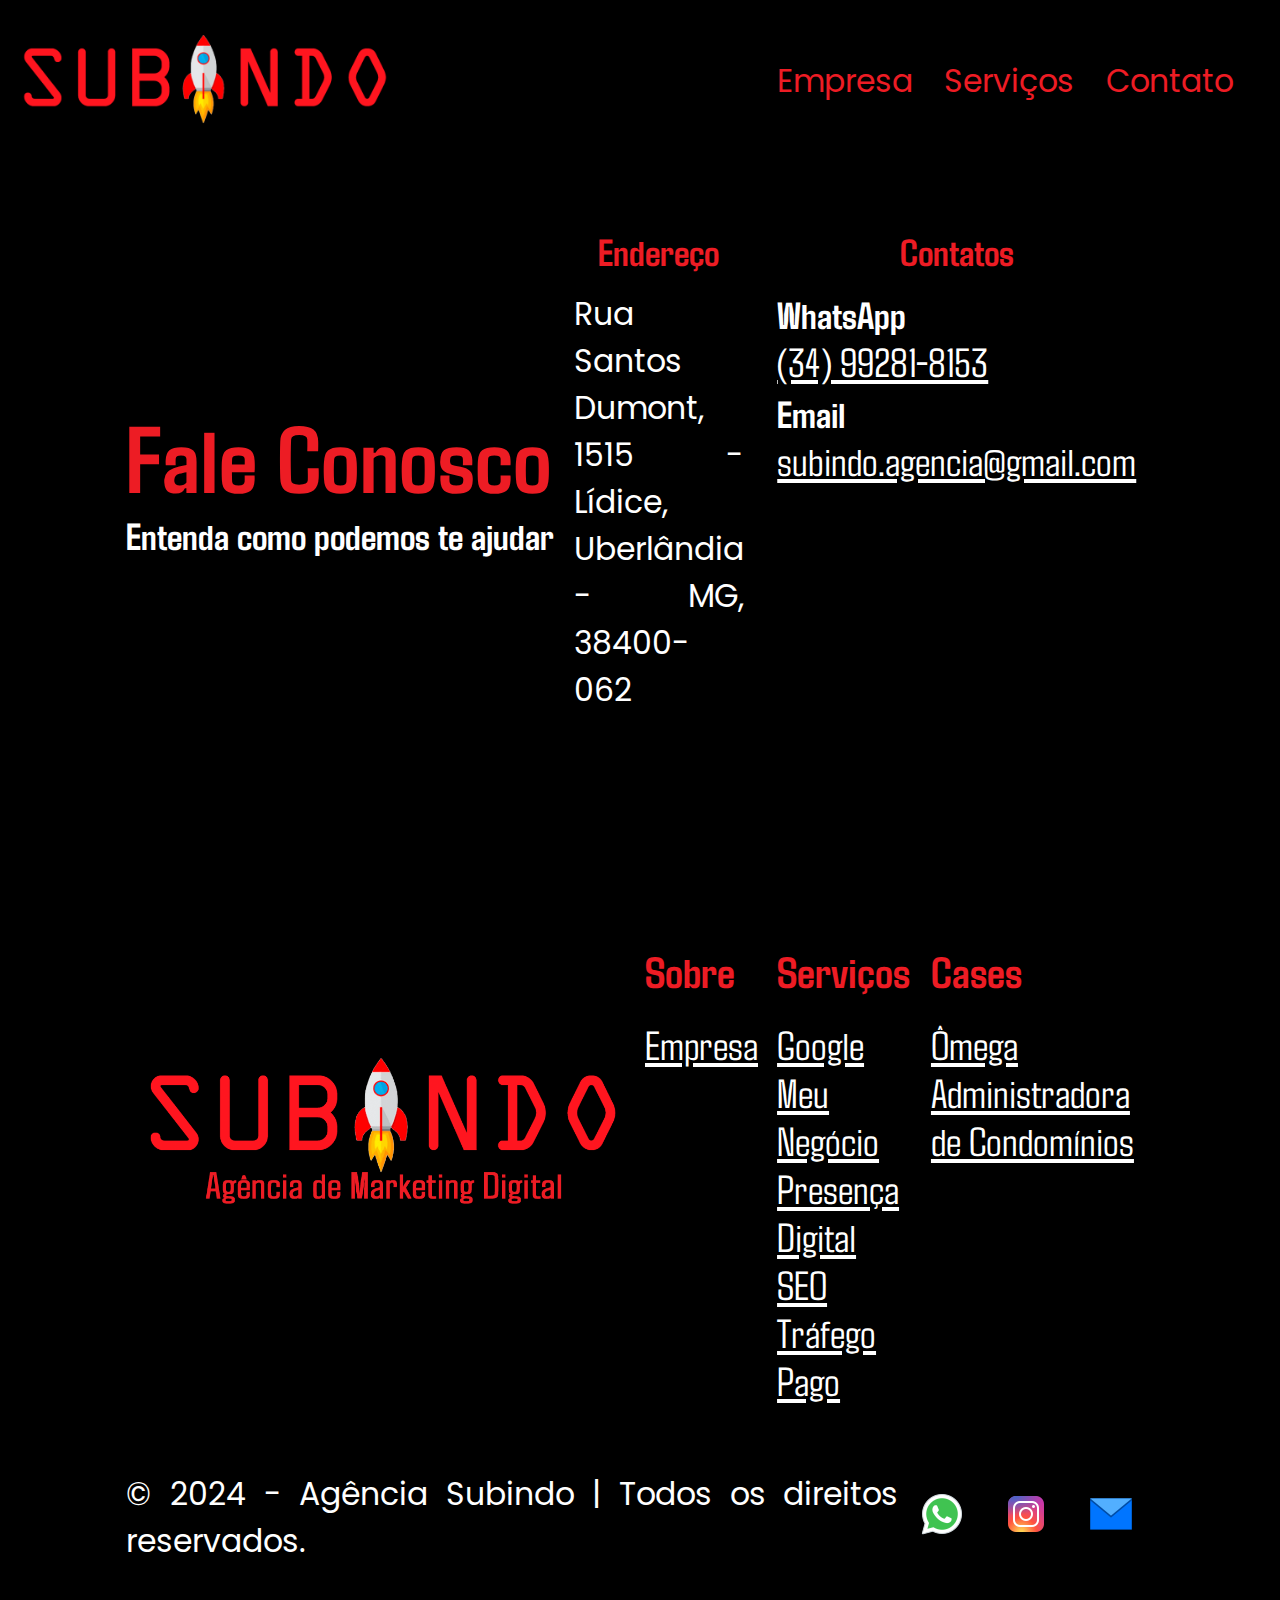
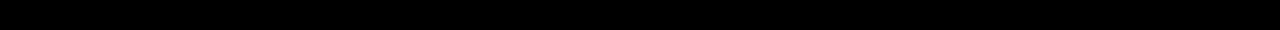
<file: pages/contato.html>
<!DOCTYPE html>
<html lang="pt-br">
    <head>
        <meta charset="UTF-8">
        <meta name="viewport" content="width=device-width, initial-scale=1.0">

        <link rel="stylesheet" href="../assets/css/style.css">

        <link rel="shortcut icon" href="../assets/images/favicon/favicon.png">

        <title>Subindo | Agência de Marketing Digital</title>
    </head>
    <body>
        <main>
            <header class="background-preto">
                <nav id="lista__links_principais">
                    <div>
                        <a href="../"><img id="imagem__logo_subindo" src="../assets/images/logos/logo-subindo900x248.png" alt="Logo Subindo Agência"></a>
                    </div>
                    <ul>
                        <li><a href="sobre.php"><p class="color-vermelho">Empresa</p></a></li>
                        <li id="click__links_secundarios">
                            <p class="color-vermelho">Serviços</p>
                            <nav id="lista__links_secundarios">
                                <ul>
                                    <li><a href="google_meu_negocio.php"><p class="color-vermelho">Google Meu Negócio</p></a></li>
                                    <li><a href="presenca_digital.php"><p class="color-vermelho">Presença Digital</p></a></li>
                                    <li><a href="seo.php"><p class="color-vermelho">SEO</p></a></li>
                                    <li><a href="trafego_pago.php"><p class="color-vermelho">Tráfego Pago</p></a></li>
                                </ul>
                            </nav>
                        </li>
                        <li><a href=""><p class="color-vermelho">Contato</p></a></li>
                    </ul>
                    <div id="toggle-btn">
                        <p class="color-vermelho">&#9776;</p>
                    </div>
                </nav>
            </header>
            <section>
                <nav class="dropdown__menu_celular">
                    <ul class="links_principais centralizar alinhamento-coluna">
                        <li><a href="pages/sobre.php"><p class="color-branco">Empresa</p></a></li>
                        <li id="click__links_secundarios_menu_celular" class="centralizar alinhamento-coluna">
                            <p class="color-branco">Serviços</p>
                            <nav class="lista__links_secundarios_menu_celular">
                                <ul class="centralizar alinhamento-coluna">
                                    <li><a href="google_meu_negocio.php"><p class="color-branco">Google Meu Negócio</p></a></li>
                                    <li><a href="presenca_digital.php"><p class="color-branco">Presença Digital</p></a></li>
                                    <li><a href="seo.php"><p class="color-branco">SEO</p></a></li>
                                    <li><a href="trafego_pago.php"><p class="color-branco">Tráfego Pago</p></a></li>
                                </ul>
                            </nav>
                        </li>
                        <li><a href=""><p class="color-branco">Contato</p></a></li>
                    </ul>
                </nav>
                <div id="container__above_the_fold_contato" class="background-preto centralizar padding-sessoes">
                    <div class="centralizar alinhamento-coluna metade">
                        <h1 class="color-vermelho">Fale Conosco</h1>
                        <h3 class="color-branco">Entenda como podemos te ajudar</h3>
                    </div>
                    <div>
                        <table>
                            <tr class="metade">
                                <td><h3 class="color-vermelho textos-contatos">Endereço</h3></td>
                                <td><h3 class="color-vermelho textos-contatos">Contatos</h3></td>
                            </tr>
                            <tr class="metade">
                                <td valign="top" style="padding: .5em;">
                                    <p class="color-branco">Rua Santos Dumont, 1515 - Lídice, Uberlândia - MG, 38400-062</p>
                                </td>
                                <td valign="top"  style="padding: .5em;">
                                    <ul id="container__contatos" class="color-branco alinhamento-coluna">
                                        <li class="alinhamento-linha">
                                            <h3 class="color-branco">WhatsApp</h3>
                                            <p>
                                                <a href="https://wa.me/5534992881-8153" class="color-branco hover_link">(34) 99281-8153</a>
                                            </p>
                                        </li>
                                        <li>
                                            <h3 class="color-branco">Email</h3>
                                            <p class="color-branco">
                                                <a href="mailto:support@subindo.agencia@gmail.com" class="color-branco hover_link">subindo.agencia@gmail.com</a>
                                            </p>
                                        </li>
                                    </ul>
                                </td>
                            </tr>
                        </table>
                        <div id="contatos" class="margem-cima">
                            <div class="alinhamento-coluna">
                                <h3 class="color-vermelho textos-contatos">Endereço</h3>
                                <p class="color-branco">Rua Santos Dumont, 1515 - Lídice, Uberlândia - MG, 38400-062</p>
                            </div>
                            <div class="alinhamento-coluna">
                                <h3 class="color-vermelho textos-contatos">Contatos</h3>
                                <ul id="container__contatos" class="color-branco alinhamento-coluna">
                                    <li class="alinhamento-linha">
                                        <h3 class="color-branco">WhatsApp</h3>
                                        <p>
                                            <a href="https://wa.me/5534992881-8153" class="color-branco hover_link">(34) 99281-8153</a>
                                        </p>
                                    </li>
                                    <li>
                                        <h3 class="color-branco">Email</h3>
                                        <p class="color-branco">
                                            <a href="mailto:support@subindo.agencia@gmail.com" class="color-branco hover_link">subindo.agencia@gmail.com</a>
                                        </p>
                                    </li>
                                </ul>
                            </div>
                        </div>
                    </div>
                </div>
            </section>
            <footer class="padding-sessoes background-preto centralizar alinhamento-coluna">
                <div class="centralizar">
                    <div class="centralizar metade">
                        <img id="imagem__logo_rodape" src="../assets/images/logos/logo-titulo900x300.png" alt="Logo Subindo">
                    </div>
                    <div id="links__footer" class="centralizar metade">
                        <table>
                            <tr>
                                <td>
                                    <h3 class="color-vermelho">Sobre</h3>
                                </td>
                                <td>
                                    <h3 class="color-vermelho">Serviços</h3>
                                </td>
                                <td>
                                    <h3 class="color-vermelho">Cases</h3>
                                </td>
                            </tr>
                            <tr>
                                <td valign="top">
                                    <ul class="alinhamento-coluna">
                                        <li><a class="hover_link links-rodape" href="sobre.php">Empresa</a></li>
                                    </ul>
                                </td>
                                <td valign="top">
                                    <ul class="alinhamento-coluna">
                                        <li><a class="hover_link links-rodape" href="google_meu_negocio.php">Google Meu Negócio</a></li>
                                        <li><a class="hover_link links-rodape" href="presenca_digital.php">Presença Digital</a></li>
                                        <li><a class="hover_link links-rodape" href="seo.php">SEO</a></li>
                                        <li><a class="hover_link links-rodape" href="trafego_pago.php">Tráfego Pago</a></li>
                                    </ul>
                                </td>
                                <td valign="top">
                                    <ul class="alinhamento-coluna">
                                        <li><a class="hover_link links-rodape" href="cases/case_omega.php">Ômega Administradora de Condomínios</a></li>
                                    </ul>
                                </td>
                            </tr>
                        </table>
                    </div>
                </div>
                <div id="container__footer" class="centralizar">
                    <p class="color-branco">&copy; 2024 - Agência Subindo | Todos os direitos reservados.</p>
                    <table>
                        <tr>
                            <td>
                                <a href="https://wa.me/5534992881-8153" target="_blank" class="icones-redes">
                                    <img class="imagens-rodape" src="../assets/images/icones/icons8-whatsapp-48.png" alt="Icone WhatsApp">
                                </a>
                            </td>
                            <td>
                                <a href="https://www.instagram.com/subindoagencia/" target="_blank" class="icones-redes">
                                    <img class="imagens-rodape" src="../assets/images/icones/icons8-instagram-48.png" alt="Icone Instagram">
                                </a>
                            </td>
                            <td>
                                <a href="mailto:support@subindo.agencia@gmail.com" target="_blank" class="icones-redes">
                                    <img class="imagens-rodape" src="../assets/images/icones/icons8-email-48.png" alt="Icone Email">
                                </a>
                            </td>
                        </tr>
                    </table>
                </div>
            </footer>
        </main>
        <script src="../assets/js/script.js"></script>
    </body>
</html>
</file>
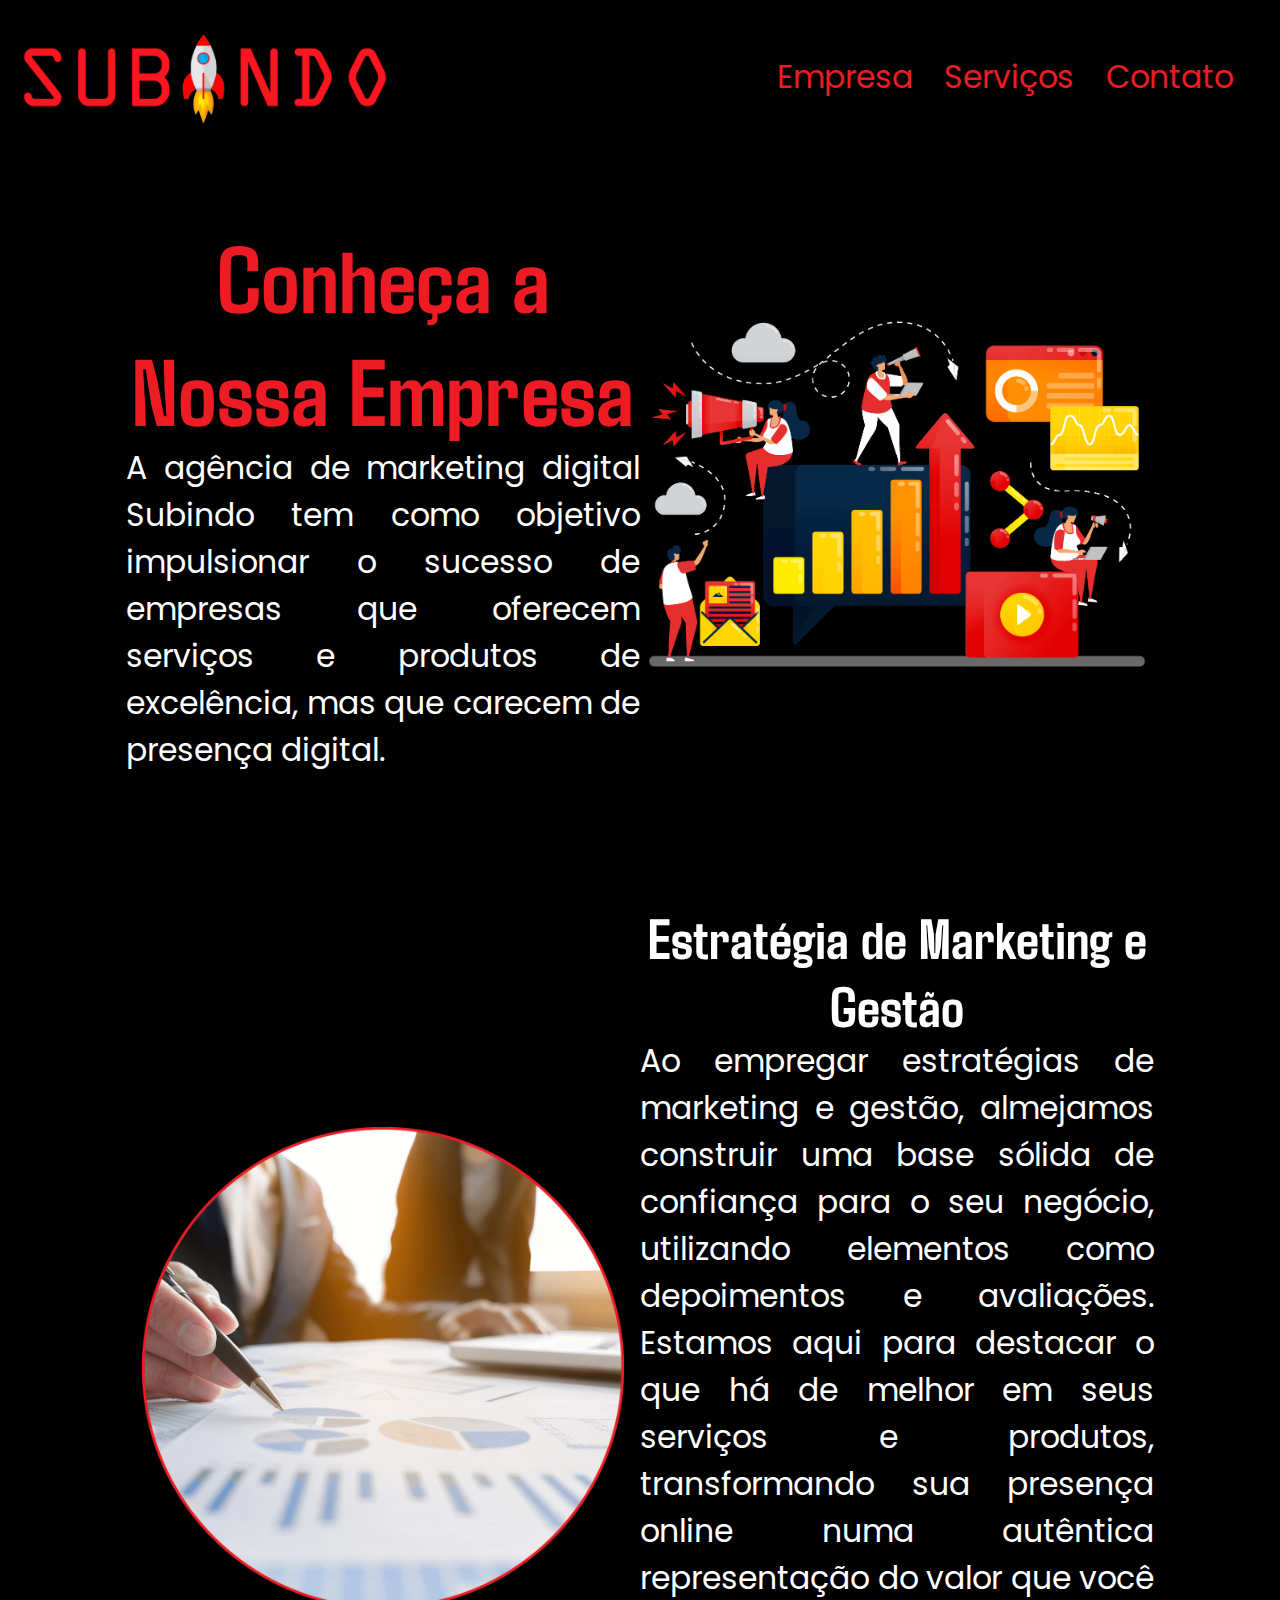
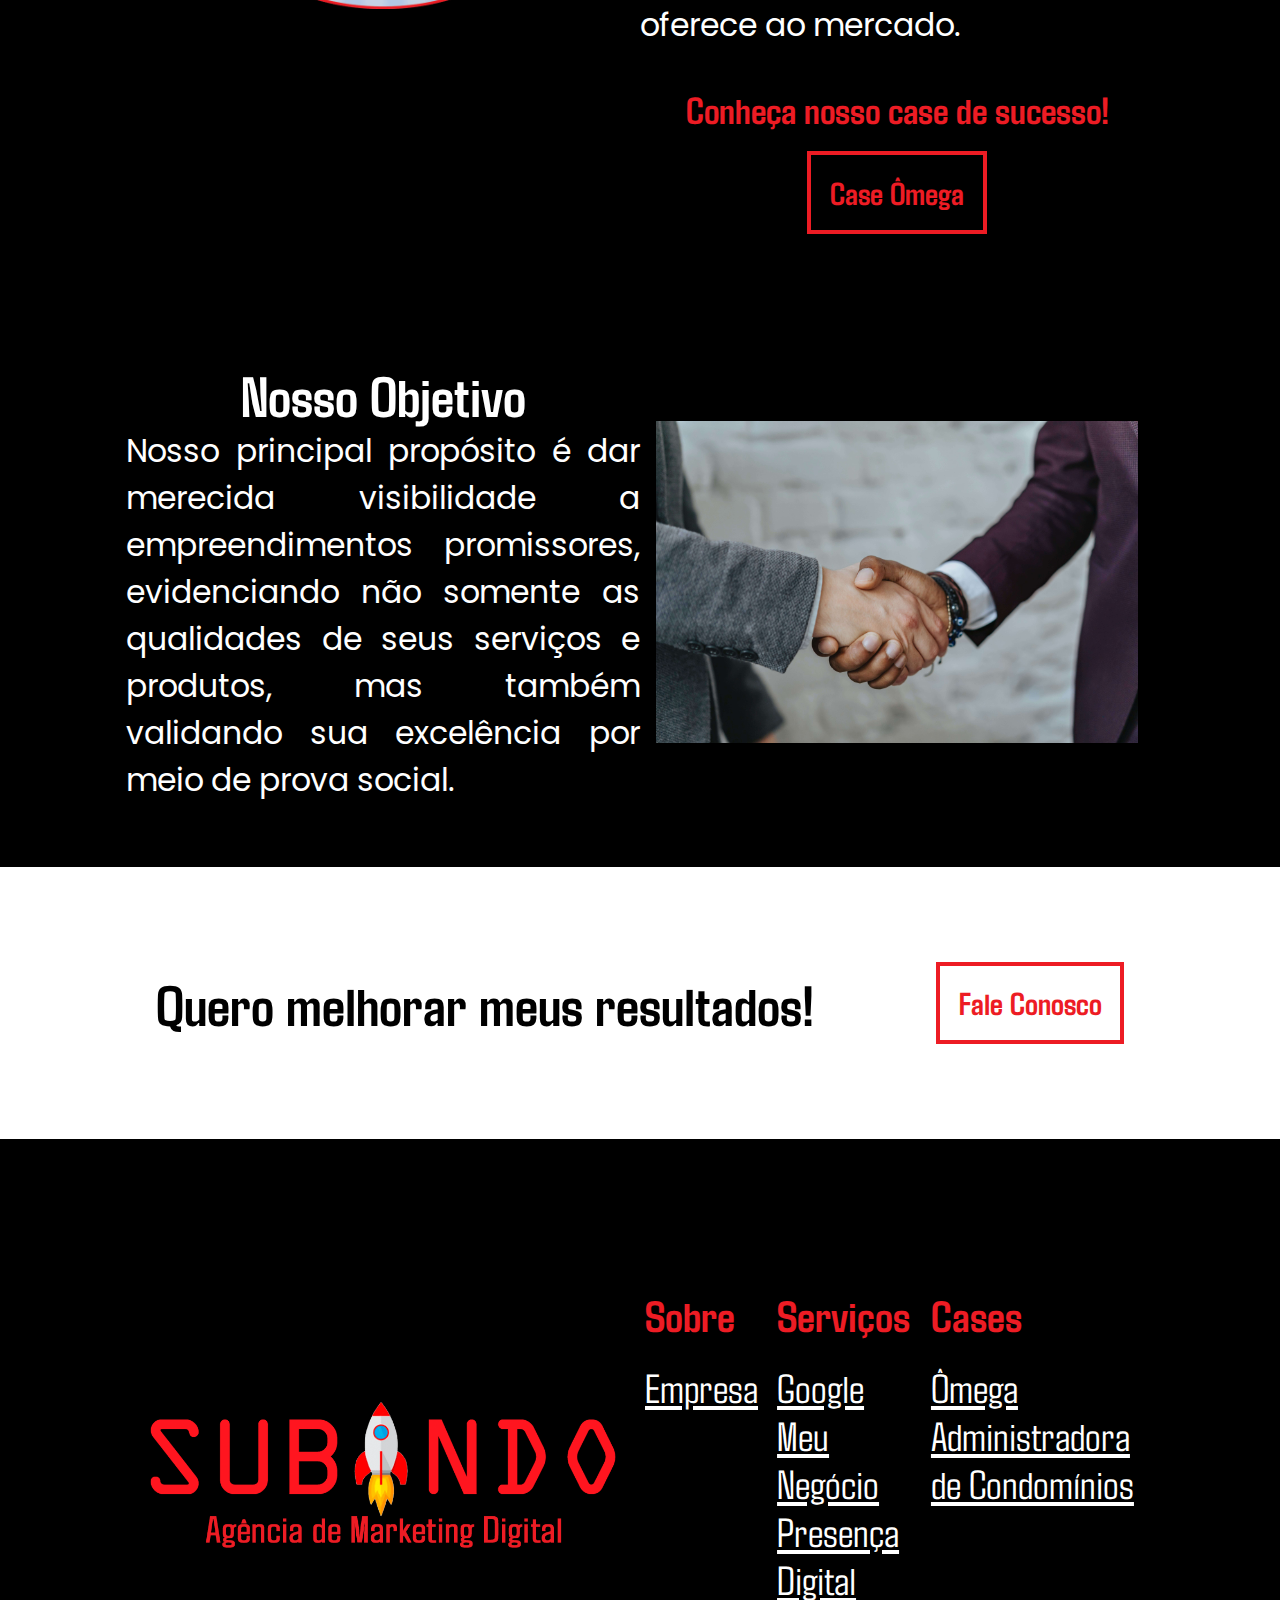
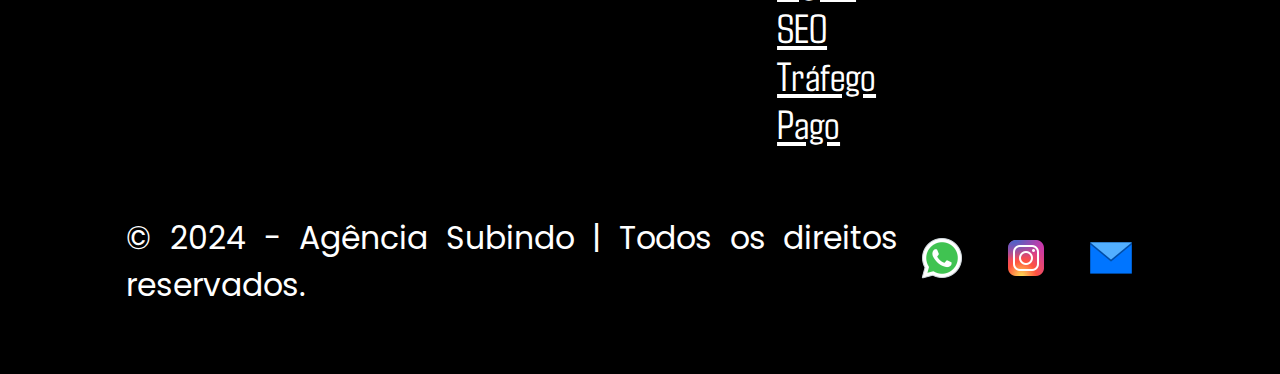
<file: pages/sobre.html>
<!DOCTYPE html>
<html lang="pt-br">
    <head>
        <meta charset="UTF-8">
        <meta name="viewport" content="width=device-width, initial-scale=1.0">

        <link rel="stylesheet" href="../assets/css/style.css">

        <link rel="shortcut icon" href="../assets/images/favicon/favicon.png">

        <title>Subindo | Agência de Marketing Digital</title>
    </head>
    <body>
        <main>
            <header class="background-preto">
                <nav id="lista__links_principais">
                    <div>
                        <a href="../" style="display: flex;"><img id="imagem__logo_subindo" src="../assets/images/logos/logo-subindo900x248.png" alt="Logo Subindo Agência"></a>
                    </div>
                    <ul>
                        <li><a href=""><p class="color-vermelho">Empresa</p></a></li>
                        <li id="click__links_secundarios">
                            <p class="color-vermelho">Serviços</p>
                            <nav id="lista__links_secundarios">
                                <ul>
                                    <li><a href="google_meu_negocio.php"><p class="color-vermelho">Google Meu Negócio</p></a></li>
                                    <li><a href="presenca_digital.php"><p class="color-vermelho">Presença Digital</p></a></li>
                                    <li><a href="seo.php"><p class="color-vermelho">SEO</p></a></li>
                                    <li><a href="trafego_pago.php"><p class="color-vermelho">Tráfego Pago</p></a></li>
                                </ul>
                            </nav>
                        </li>
                        <li><a href="contato.php"><p class="color-vermelho">Contato</p></a></li>
                    </ul>
                    <div id="toggle-btn">
                        <p class="color-vermelho">&#9776;</p>
                    </div>
                </nav>
            </header>
            <section>
                <nav class="dropdown__menu_celular">
                    <ul class="links_principais centralizar alinhamento-coluna">
                        <li><a href=""><p class="color-branco">Empresa</p></a></li>
                        <li id="click__links_secundarios_menu_celular" class="centralizar alinhamento-coluna">
                            <p class="color-branco">Serviços</p>
                            <nav class="lista__links_secundarios_menu_celular">
                                <ul class="centralizar alinhamento-coluna">
                                    <li><a href="google_meu_negocio.php"><p class="color-branco">Google Meu Negócio</p></a></li>
                                    <li><a href="presenca_digital.php"><p class="color-branco">Presença Digital</p></a></li>
                                    <li><a href="seo.php"><p class="color-branco">SEO</p></a></li>
                                    <li><a href="trafego_pago.php"><p class="color-branco">Tráfego Pago</p></a></li>
                                </ul>
                            </nav>
                        </li>
                        <li><a href="contato.php"><p class="color-branco">Contato</p></a></li>
                    </ul>
                </nav>
                <div id="container__above_the_fold_sobre" class="background-preto centralizar padding-sessoes">
                    <div class="centralizar metade alinhamento-coluna">
                        <h1 class="color-vermelho">Conheça a Nossa Empresa</h1>
                        <p class="color-branco">A agência de marketing digital Subindo tem como objetivo impulsionar o sucesso de empresas que oferecem serviços e produtos de excelência, mas que carecem de presença digital.</p>
                    </div>
                    <div class="centralizar metade">
                        <abbr title="https://pt.vecteezy.com/vetor-gratis/marketing">
                            <img id="imagem__above_the_fold" src="../assets/images/imagem-above-the-fold/imagem-above-the-fold.png" alt="">
                        </abbr>
                    </div>
                </div>
                <div id="container__metodologia" class="background-preto centralizar padding-sessoes">
                    <div class="centralizar metade">
                        <img id="imagem__container_metodologia" src="../assets/images/fotos/foto-metodologia.png" alt="Foto Gráfico">
                    </div>
                    <div class="centralizar metade alinhamento-coluna color-branco">
                        <h2>Estratégia de Marketing e Gestão</h2>
                        <p>Ao empregar estratégias de marketing e gestão, almejamos construir uma base sólida de confiança para o seu negócio, utilizando elementos como depoimentos e avaliações. Estamos aqui para destacar o que há de melhor em seus serviços e produtos, transformando sua presença online numa autêntica representação do valor que você oferece ao mercado.</p>
                        <h3 class="color-vermelho">Conheça nosso case de sucesso!</h3>
                        <a href="" class="btn">Case Ômega</a>
                    </div>
                </div>
                <div id="container__objetivo" class="background-preto centralizar padding-sessoes">
                    <div class="centralizar metade alinhamento-coluna color-branco">
                        <h2>Nosso Objetivo</h2>
                        <p>Nosso principal propósito é dar merecida visibilidade a empreendimentos promissores, evidenciando não somente as qualidades de seus serviços e produtos, mas também validando sua excelência por meio de prova social.</p>
                    </div>
                    <div class="centralizar metade">
                        <img id="imagem__container_objetivo" src="../assets/images/fotos/pexels-olia-danilevich-5313361.jpg" alt="Aperto de mão">
                    </div>
                </div>
                <div class="container__pedir_analise background-branco centralizar">
                    <h2>Quero melhorar meus resultados!</h2>
                    <a href="" class="btn">Fale Conosco</a>
                </div>
            </section>
            <footer class="padding-sessoes background-preto centralizar alinhamento-coluna">
                <div class="centralizar">
                    <div class="centralizar metade">
                        <img id="imagem__logo_rodape" src="../assets/images/logos/logo-titulo900x300.png" alt="Logo Subindo">
                    </div>
                    <div id="links__footer" class="centralizar metade">
                        <table>
                            <tr>
                                <td>
                                    <h3 class="color-vermelho">Sobre</h3>
                                </td>
                                <td>
                                    <h3 class="color-vermelho">Serviços</h3>
                                </td>
                                <td>
                                    <h3 class="color-vermelho">Cases</h3>
                                </td>
                            </tr>
                            <tr>
                                <td valign="top">
                                    <ul class="alinhamento-coluna">
                                        <li><a class="hover_link links-rodape" href="">Empresa</a></li>
                                    </ul>
                                </td>
                                <td valign="top">
                                    <ul class="alinhamento-coluna">
                                        <li><a class="hover_link links-rodape" href="google_meu_negocio.php">Google Meu Negócio</a></li>
                                        <li><a class="hover_link links-rodape" href="presenca_digital.php">Presença Digital</a></li>
                                        <li><a class="hover_link links-rodape" href="seo.php">SEO</a></li>
                                        <li><a class="hover_link links-rodape" href="trafego_pago.php">Tráfego Pago</a></li>
                                    </ul>
                                </td>
                                <td valign="top">
                                    <ul class="alinhamento-coluna">
                                        <li><a class="hover_link links-rodape" href="cases/case_omega.php">Ômega Administradora de Condomínios</a></li>
                                    </ul>
                                </td>
                            </tr>
                        </table>
                    </div>
                </div>
                <div id="container__footer" class="centralizar">
                    <p class="color-branco">&copy; 2024 - Agência Subindo | Todos os direitos reservados.</p>
                    <table>
                        <tr>
                            <td>
                                <a href="https://wa.me/5534992881-8153" target="_blank" class="icones-redes">
                                    <img class="imagens-rodape" src="../assets/images/icones/icons8-whatsapp-48.png" alt="Icone WhatsApp">
                                </a>
                            </td>
                            <td>
                                <a href="https://www.instagram.com/subindoagencia/" target="_blank" class="icones-redes">
                                    <img class="imagens-rodape" src="../assets/images/icones/icons8-instagram-48.png" alt="Icone Instagram">
                                </a>
                            </td>
                            <td>
                                <a href="mailto:support@subindo.agencia@gmail.com" target="_blank" class="icones-redes">
                                    <img class="imagens-rodape" src="../assets/images/icones/icons8-email-48.png" alt="Icone Email">
                                </a>
                            </td>
                        </tr>
                    </table>
                </div>
            </footer>
        </main>
        <script src="../assets/js/script.js"></script>
    </body>
</html>
</file>
<file: assets/css/style.css>
@import url('https://fonts.googleapis.com/css2?family=Agdasima:wght@400;700&display=swap');
@import url('https://fonts.googleapis.com/css2?family=Poppins:wght@400;900&display=swap');
*{
    border: 0;
    margin: 0;
    box-sizing: border-box;
    font-size: 3.5vh;
    padding: 0;
}
body, main, section{
    width: 100%;
}

/* Caracteres */
h1, h2, h3{
    font-family: 'Agdasima';
    font-weight: 700;
}
h1{
    font-size: 3em;
}
h2{
    font-size: 1.8em;
}
h3{
    font-size: 1.2em;
}
p{
    font-family: 'Poppins';
    font-weight: 400;
    text-align: justify;
}
a{
    text-decoration: none;
}

/* Cores */
:root{
    --vermelho: #ed1c24;
    --branco: #fff;
    --cinzaClaro: #d2d3d5;
    --preto: #000;
}

/* ------- Classes ------- */

/* Alinhamento */
.centralizar{
    display: flex;
    justify-content: center;
    align-items: center;
    width: 100%;
    height: 100%;
    text-align: center;
}
.margem-cima {
    margin-top: 1em;
}
.block_centralizado{
    display: flex;
    width: 100%;
    height: 100%;
    flex-direction: column;
    justify-content: start;
    align-items: center;
}
.padding-sessoes{
    padding: 2em 4em;
}
.alinhamento-linha{
    flex-direction: row;
}
.alinhamento-coluna{
    flex-direction: column;
}
.metade{
    width: 50%; 
}

/* Cores */
.background-branco{
    background-color: var(--branco);
}
.background-cinzaClaro{
    background-color: var(--cinzaClaro);
}
.background-preto{
    background-color: var(--preto);
}
.color-preto{
    color: var(--preto);
}
.color-vermelho{
    color: var(--vermelho);
}
.color-branco{
    color: var(--branco);
}

/* Animações */
@keyframes pulseAnimation{
    0% { transform: scale(1); }
    50% { transform: scale(1.1); }
    100% { transform: scale(1); }
}

/* Botões */
a.btn{
    font-family: 'Agdasima';
    font-weight: 700;
    color: var(--vermelho);
    padding: .6em;
    border: 4px solid var(--vermelho);
    transition: .5s;
}
a.btn:hover{
    color: var(--preto);
    background-color: var(--vermelho);
}

/* ---------------------------------------------------- Menu --------------------------------------------- */
main header{
    position: sticky;
    top: 0;
    z-index: 1;
}
div#toggle-btn{
    display: none;
    font-size: 5vh;
    margin-bottom: .2em;
}
nav.dropdown__menu_celular{
    justify-content: center;
    align-items: center;
    position: fixed;
    width: 100%;
    right: 0;
    padding: 0em 0.2em;
}
nav.dropdown__menu_celular .links_principais{
    display: none;
    width: 100%;
    background-color: var(--vermelho);
    border-radius: .5em;
    padding: .5em;
}
.links_principais li, .links_principais li a, .links_principais li p{
    width: 100%;
    text-align: center;
}
nav.dropdown__menu_celular .links_principais.open{
    display: flex;
}
nav.dropdown__menu_celular ul li:not(:last-child){
    margin-bottom: .2em;
}
nav.lista__links_secundarios_menu_celular{
    display: none;
    width: 100%;
    padding: .5em;
    background-color: var(--preto);
}
nav.lista__links_secundarios_menu_celular.active{
    display: flex;
}
main header nav#lista__links_principais{
    width: 100%;
    display: flex;
    justify-content: space-between;
    align-items: center;
    padding: .8em .5em;
}
main header img{
    width: 12em;
}
ul{
    list-style: none;
    display: flex;
}
header nav#lista__links_principais li{
    margin-right: 1em;
}
header li p{
    cursor: pointer;
}
li#click__links_secundarios:hover nav#lista__links_secundarios{
    display: block;
}
nav#lista__links_secundarios{
    width: 21%;
    position: absolute;
    right: 3.2%;
    display: none;
    background-color: var(--vermelho);
}
nav#lista__links_secundarios:before{
    content: "";
    position: absolute;
    top: -3vh;
    left: 46%;
    transform: translateX(-50%);
    z-index: 1;
    border: 15px solid;
    border-color: transparent transparent var(--branco) transparent;
}
nav#lista__links_secundarios > ul{
    position: absolute;
    display: block;
    background-color: var(--branco);
    padding: .5em;
    width: 100%;
}
nav#lista__links_secundarios ul li:hover{
    background-color: var(--cinzaClaro);
}

/* ---------------------------------------------------- Roda pé --------------------------------------------- */
footer{
    flex-direction: row;
    justify-content: space-between;
}
footer div#links__footer table{
    width: 100%;
}
footer div#links__footer td{
    text-align: left;
    padding: 0px 3px;
}
footer a{
    color: var(--branco);
}
footer a:hover{
    text-decoration: underline;
}
footer div:nth-child(2){
    margin-top: 2em;
    flex-direction: row;
    justify-content: space-between;
}
footer div:nth-child(2) table td{
    width: 3em;
    height: 3em;
    text-align: center;
}
footer h3 {
    font-size: 1.4em;
}
footer div:nth-child(1) img{
    width: 100%;
    padding: .5em;
}

/* ---------------------------------------------------- Home --------------------------------------------- */

/* ---------------------- Above The Fold ------------------------- */
div#container__above_the_fold, div#container__above_the_fold_seo, div#container__above_the_fold_sobre{
    height: 76vh;
}
div#titulo__above_the_fold1{
    display: flex;
}
div#titulo__above_the_fold2{
    display: none;
}
div#container__above_the_fold_contato li p a{
    text-decoration: underline;
}

/* ---------------------- Sessões ------------------------- */
div[id^="container__"]:not(
    div#container__cases, div#container__metodologia, div#container__cadastro, div#container__presenca, div#container__importancia, div#container__atrair, div#container__above_the_fold_contato, div#container__funcionarios_omega, div#container__omega
), div.container__pedir_analise, footer > div{
    flex-direction: row;
}
div#container__sobre_nos > div, div#container__servicos > div{
    flex-direction: column;
}

/* ---------------------- Container Sobre nós ------------------------- */
div#container__metodologia h3{
    margin: 1em 0 .5em 0;
}

/* ---------------------- Container Serviços ------------------------- */
div#container__servicos nav{
    width: 100%;
    margin-top: 1em;
}
a.hover_link{
    font-family: 'Agdasima';
    font-size: 1.3em;
    text-decoration: underline;
    color: var(--branco);
}
a.hover_link:hover{
    color: var(--vermelho);
}

/* ---------------------- Container Cases ------------------------- */
div#container__cases a{
    margin-top: 1em;
}
div#container__cases > h1{
    margin-bottom: .5em;
}

/* ---------------------- Container Pedir Análise ------------------------- */
div.container__pedir_analise{
    justify-content: space-around;
    padding: 3em;
}

div.container__pedir_analise a.btn:hover{
    color: var(--branco);
}

/* ---------------------- Container Contatos ------------------------- */
div#container__above_the_fold_contato div:nth-child(1){
    align-items: start;
}
div#container__above_the_fold_contato div:nth-child(2){
    width: 60%;
}
ul#container__contatos {
    text-align: start;
}
div#contatos{
    display: none;
}

/* ------------------------- Imagens ------------------------- */
img[id^="imagem__"]:not(#imagem__container_cases, #imagem__logo-omegaAdm, #imagem__ficha_omega, #imagem__logo_subindo, #imagem__above_the_fold, #imagem__above_the_fold_meu_negocio){
    width: 100%;
    padding: .5em;
}
img#imagem__above_the_fold, img#imagem__above_the_fold_meu_negocio, img#imagem__container_cases{
    width: 100%;
}
img#imagem__logo-omegaAdm{
    margin-top: .5em;
    width: 35vh;
}
img#imagem__ficha_omega{
    width: 35vh;
    padding: 1em;
}

/* ------------------------- Vídeo ------------------------- */
video#video__index{
    width: 100%;
    padding: 1em;
    border-radius: 2em;
}

/* ----------------------------------------------- Responsividade ------------------------------------------- */

@media only screen and (orientation: portrait){
    div#titulo__above_the_fold1{
        display: none;
    }
    div#titulo__above_the_fold2{
        display: flex;
    }

    /* ------- Menu ------- */
    img#imagem__logo_subindo{
        width: 21vh;
    }
    nav#lista__links_principais ul{
        display: none;
    }
    div#toggle-btn{
        display: flex;
    }

    /* ------- Classes ------- */
    .metade{
        width: 100%;
    }
    .padding-sessoes{
        padding: .5em 1em;
    }
    .alinhamento-linha{
        flex-direction: column;
    }
    a.btn{
        animation: pulseAnimation 2s infinite;
    }

    /* Caracteres */
    h1 {
        font-size: 2em;
    }
    h2{
        font-size: 1.3em;
    }
    h3{
        font-size: .9em;
    }
    p{
        font-size: .8em;
    }
    
    /* ---------------------- Sessões ------------------------- */
    div[id^="container__"]:not(
        div#container__cases, div#container__metodologia,  div#container__cadastro, div#container__presenca, div#container__importancia, div#container__atrair, div#container__above_the_fold_contato,
        div#container__funcionarios_omega, div#container__omega
    ), div.container__pedir_analise, footer > div{
        flex-direction: column-reverse;
    }

    div#container__metodologia, div#container__funcionarios_omega, div#container__cadastro, div#container__presenca, div#container__importancia, div#container__atrair, div#container__above_the_fold_contato{
        flex-direction: column;
    }

    div#container__above_the_fold{
        height: 74vh;
    }
    div#container__above_the_fold_sobre, div#container__above_the_fold_meu_negocio{
        height: 80vh;
    }
    div#container__above_the_fold_presenca, div#container__above_the_fold_seo{
        height: 98vh;
    }
    div#vcontainer__above_the_fold_case_omega{
        height: 114vh;
    }

    /* Container contatos */
    div#container__above_the_fold_contato div:nth-child(2){
        width: 100%;
        display: flex;
    }
    div#container__above_the_fold_contato table{
        display: none;
    }
    div#contatos{
        display: flex;
        flex-direction: column;
        
    }
    ul#container__contatos a{
        font-size: 1.3em;
    }
    h3.textos-contatos{
        font-size: 1.3em;
    }

    /* ---------------------- Container Pedir Análise ------------------------- */
    div.container__pedir_analise{
        text-align: center;
        flex-direction: column;
    }
    div.container__pedir_analise a{
        margin-top: .5em;
    }

    /* --------------- Imagens --------------- */
    img#imagem__servicos {
        display: none;
    }
    img#imagem__container_cases {
        margin-top: .5em;
    }
    img.imagens-rodape {
        width: 8vh;
    }
    img#imagem__logo_rodape{
        margin-top: 1.5em;
    }

    img#imagem__logo-omegaAdm{
        width: 35vh;
    }
    
    footer div:nth-child(2){
        margin-top: 1.5em;
    }

    /* Rodapé */
    footer .links-rodape{
        width: 100%;
        text-align: left;
        font-size: 1em;
    }

    video#video__index{
        padding: .5em;
    }
}
</file>
